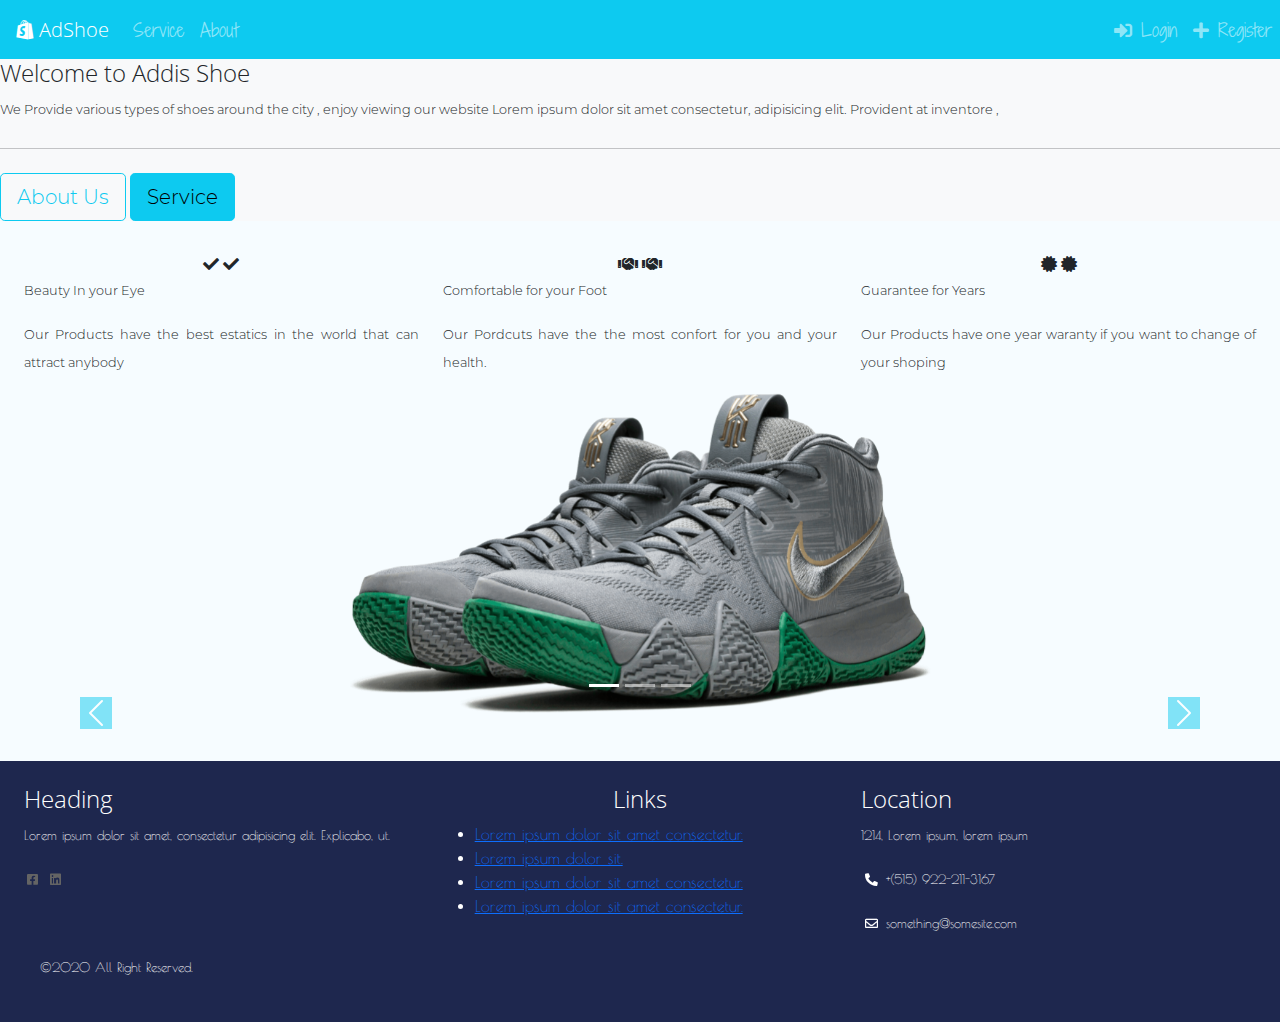
<file: index.html>
<!DOCTYPE html>
<html lang="en">
  <head>
    <meta charset="UTF-8" />
    <meta name="viewport" content="width=device-width, initial-scale=1.0" />
    <title>Shoe Website</title>
    <link rel="stylesheet" href="assets/bootstrap/css/bootstrap.min.css" />
    <link rel="stylesheet" href="assets/css/style.css" />
    <link rel="stylesheet" href="assets/fontawesome/css/all.min.css" />
    <!-- <script src="assets/bootstrap/js/bootstrap.min.js"></script> -->
  </head>
  <body>
    <!-- Navigation -->
    <nav class="navbar navbar-expand-md navbar-dark bg-info sticky-top">
      <a href="" class="navbar-brand">
        <i class="fab fa-shopify"></i>
        AdShoe
      </a>

      <button
        class="navbar-toggler"
        type="button"
        data-toggle="collapse"
        data-target="#collapseNav"
      >
        <span class="navbar-toggler-icon"></span>
      </button>

      <div class="collapse navbar-collapse" id="collapseNav">
        <ul class="navbar-nav">
          <li class="nav-item">
            <a href="services.html" class="nav-link">Service</a>
          </li>

          <li class="nav-item">
            <a href="about.html" class="nav-link">About</a>
          </li>
        </ul>

        <ul class="navbar-nav ms-auto">
          <li class="nav-item">
            <a href="login.html" class="nav-link"
              ><i class="fas fa-sign-in-alt"></i> Login</a
            >
          </li>

          <li class="nav-item">
            <a href="register.html" class="nav-link"
              ><i class="fas fa-plus"></i> Register</a
            >
          </li>
        </ul>
      </div>
    </nav>

    <!-- Header -->
    <div class="jumbotron bg-light" style="margin-bottom: 2rem">
      <h4>Welcome to Addis Shoe</h4>

      <p>
        We Provide various types of shoes around the city , enjoy viewing our
        website Lorem ipsum dolor sit amet consectetur, adipisicing elit.
        Provident at inventore ,
      </p>

      <hr class="my-4" />

      <a class="btn btn-outline-info btn-lg" href="about.html">About Us</a>
      <a class="btn btn-info btn-lg" href="services.html">Service</a>
    </div>

    <!-- Features -->
    <div class="row text-center px-4">
      <div class="col-lg-4 text-center">
        <i class="fas fa-check"></i>
        <i class="fas fa-check"></i>
        <p class="font-weight-bold">Beauty In your Eye</p>
        <p>
          Our Products have the best estatics in the world that can attract
          anybody
        </p>
      </div>

      <div class="col-lg-4">
        <i class="fas fa-handshake"></i>
        <i class="fas fa-handshake"></i>
        <p class="font-weight-bold">Comfortable for your Foot</p>
        <p>Our Pordcuts have the the most confort for you and your health.</p>
      </div>

      <div class="col-lg-4">
        <i class="fas fa-certificate"></i>
        <i class="fas fa-certificate"></i>
        <p class="font-weight-bold">Guarantee for Years</p>
        <p>
          Our Products have one year waranty if you want to change of your
          shoping
        </p>
      </div>
    </div>

    <!-- SlideShow -->
    <div id="MySlide" class="carousel slide" data-ride="carousel">
      <div class="carousel-inner text-center">
        <div class="carousel-item active">
          <img src="assets/images/shoe7.png" />
        </div>

        <div class="carousel-item">
          <img src="assets/images/shoe9.png" alt="" />
        </div>

        <div class="carousel-item">
          <img src="assets/images/shoe5.png" alt="" />
        </div>
      </div>

      <!-- Some of the products from store -->
      <div id="MySlide" class="carousel slide" data-ride="carousel">
        <ol class="carousel-indicators">
          <li data-target="#MySlide" data-slide-to="0" class="active"></li>
          <li data-target="#MySlide" data-slide-to="1"></li>
          <li data-target="#MySlide" data-slide-to="2"></li>
        </ol>

        <a
          class="carousel-control-prev"
          href="#MySlide"
          role="button"
          data-slide="prev"
        >
          <span
            class="carousel-control-prev-icon bg-info"
            aria-hidden="true"
          ></span>
          <span class="sr-only">Previous</span>
        </a>
        <a
          class="carousel-control-next"
          href="#MySlide"
          role="button"
          data-slide="next"
        >
          <span
            class="carousel-control-next-icon bg-info"
            aria-hidden="true"
          ></span>
          <span class="sr-only">Next</span>
        </a>
      </div>
    </div>

    <!-- The Footer -->

    <div class="container-fluid footer">
      <div class="row">
        <div class="col-md-4">
          <h4>Heading</h4>
          <p>
            Lorem ipsum dolor sit amet, consectetur adipisicing elit. Explicabo,
            ut.
          </p>

          <p>
            <a href="#"><i class="fab fa-facebook-square"></i></a>
            <a href="#"><i class="fab fa-linkedin"></i></a>
          </p>
        </div>
        <div class="col-md-4">
          <h4 class="text-white text-center">Links</h4>
          <ul>
            <li>
              <a href="">Lorem ipsum dolor sit amet consectetur.</a>
            </li>
            <li>
              <a href="">Lorem ipsum dolor sit.</a>
            </li>
            <li>
              <a href="">Lorem ipsum dolor sit amet consectetur.</a>
            </li>
            <li>
              <a href="">Lorem ipsum dolor sit amet consectetur.</a>
            </li>
          </ul>
        </div>

        <div class="col-md-4">
          <h4>Location</h4>
          <p>1214, Lorem ipsum, lorem ipsum</p>
          <p>
            <i class="fas fa-phone-alt"></i>
            +(515) 922-211-3167
          </p>
          <p>
            <i class="far fa-envelope"></i>
            something@somesite.com
          </p>
        </div>
      </div>
      <div class="row">
        <p class="rights">&copy;2020 All Right Reserved.</p>
      </div>
    </div>

    <script
      src="https://code.jquery.com/jquery-3.3.1.slim.min.js"
      integrity="sha384-q8i/X+965DzO0rT7abK41JStQIAqVgRVzpbzo5smXKp4YfRvH+8abtTE1Pi6jizo"
      crossorigin="anonymous"
    ></script>
    <script
      src="https://cdnjs.cloudflare.com/ajax/libs/popper.js/1.14.3/umd/popper.min.js"
      integrity="sha384-ZMP7rVo3mIykV+2+9J3UJ46jBk0WLaUAdn689aCwoqbBJiSnjAK/l8WvCWPIPm49"
      crossorigin="anonymous"
    ></script>
    <script
      src="https://stackpath.bootstrapcdn.com/bootstrap/4.1.3/js/bootstrap.min.js"
      integrity="sha384-ChfqqxuZUCnJSK3+MXmPNIyE6ZbWh2IMqE241rYiqJxyMiZ6OW/JmZQ5stwEULTy"
      crossorigin="anonymous"
    ></script>
  </body>
</html>
</file>
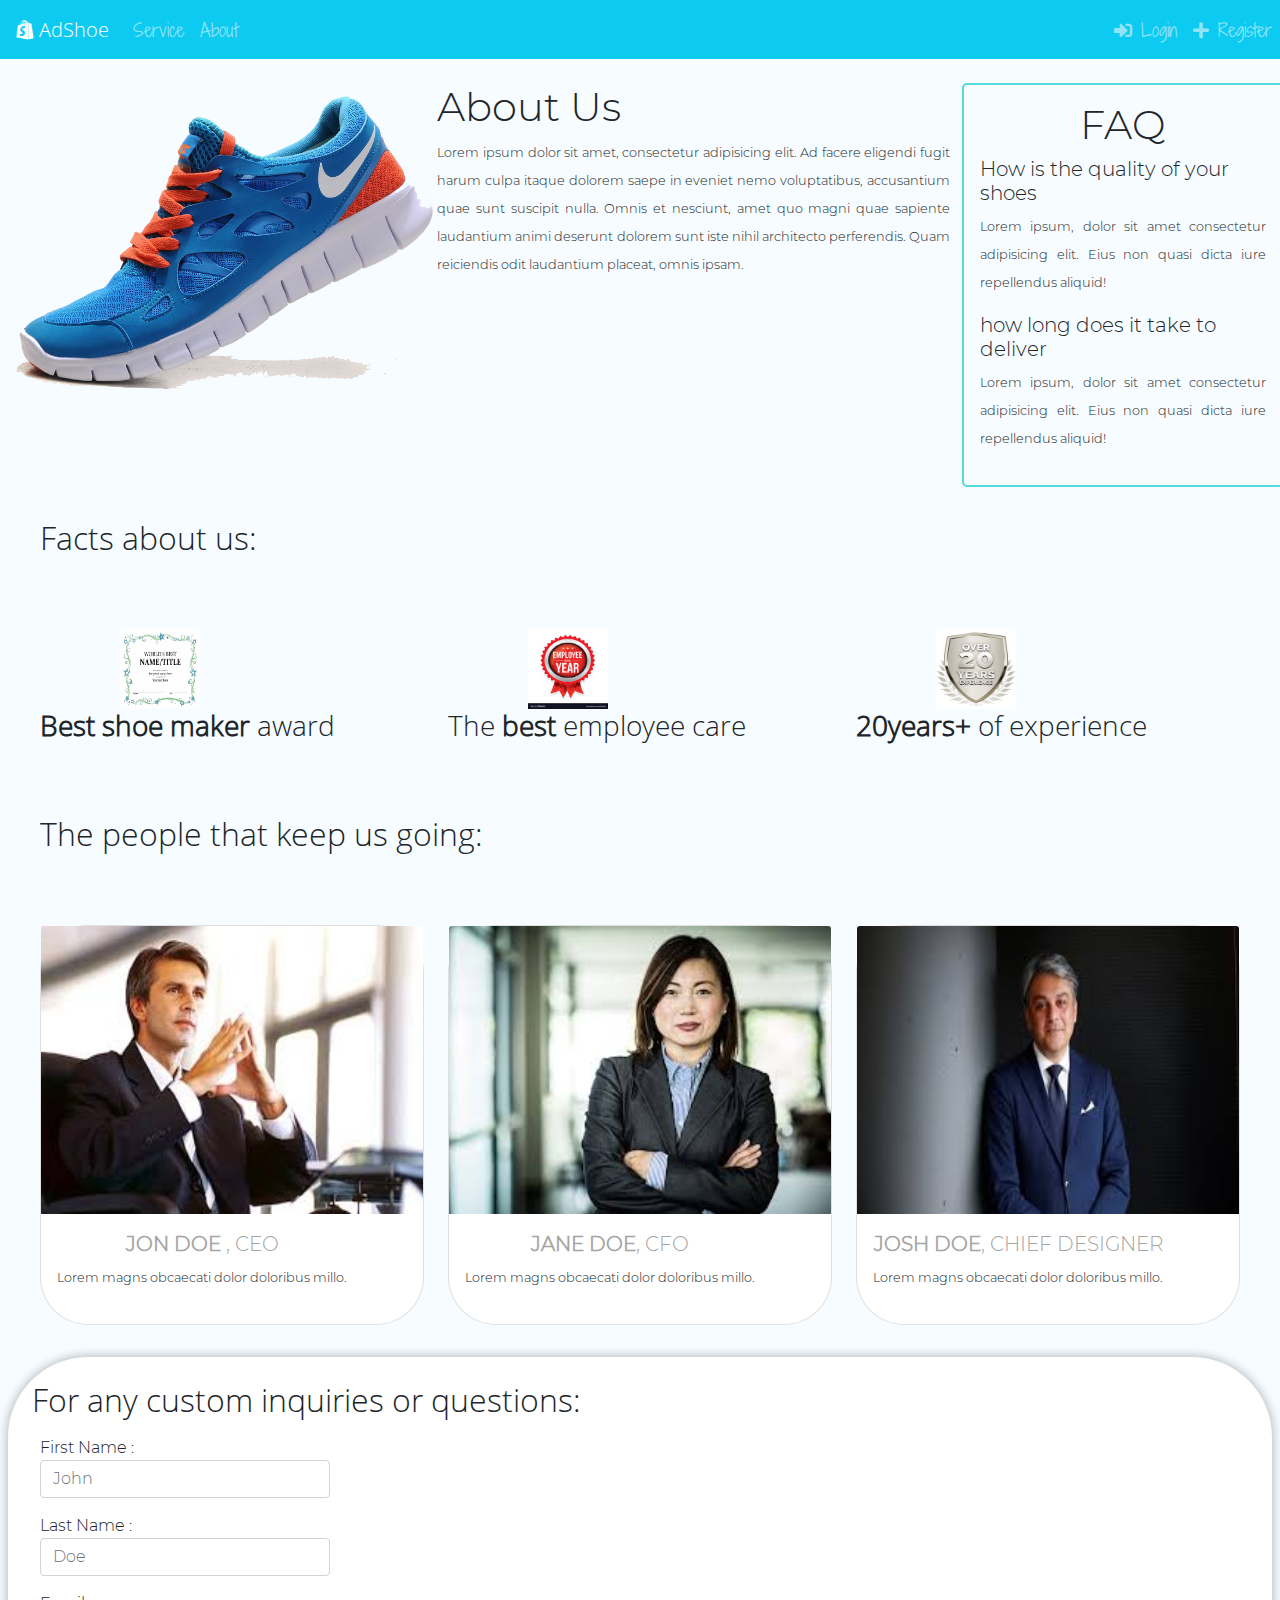
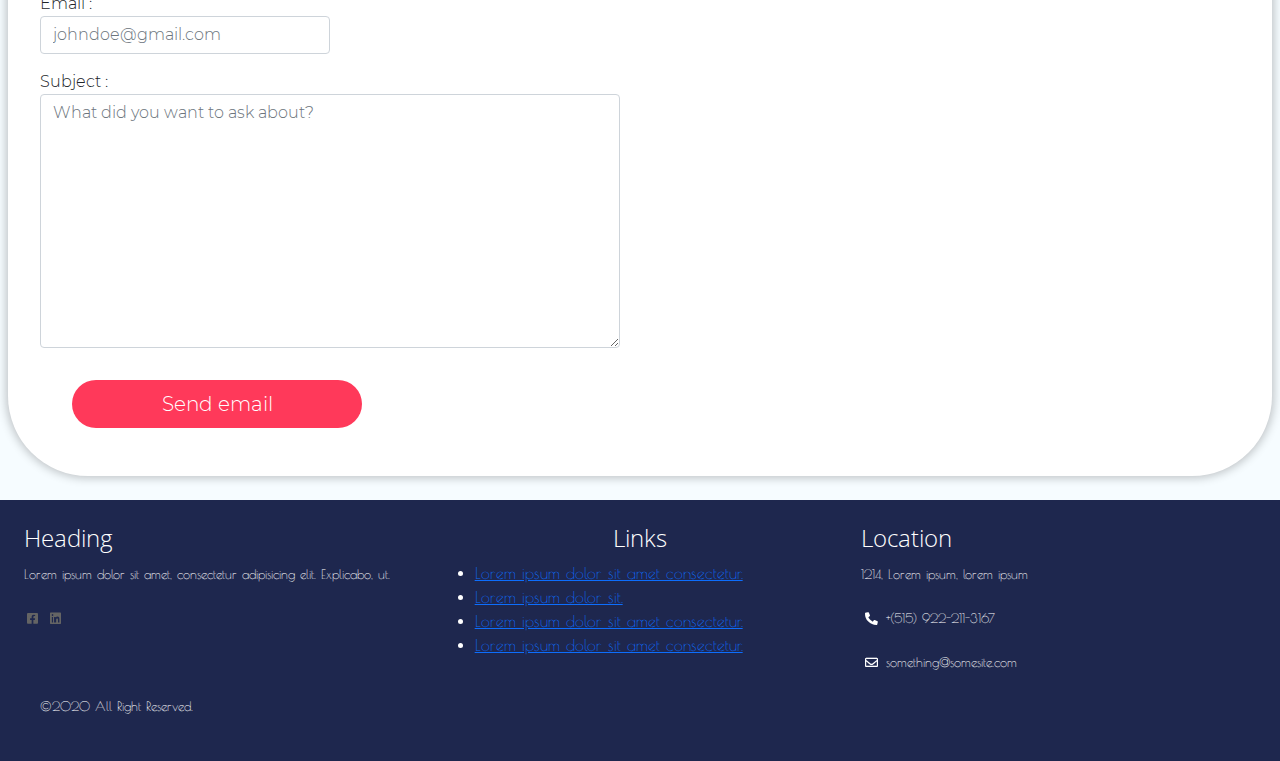
<file: about.html>
<!DOCTYPE html>
<html lang="en">
<head>
    <meta charset="UTF-8">
    <meta name="viewport" content="width=device-width, initial-scale=1.0">
    <title>About us</title>
    <link rel="stylesheet" href="assets/bootstrap/css/bootstrap.min.css">
    <link rel="stylesheet" href="assets/css/style.css" />
    <link rel="stylesheet" href="assets/fontawesome/css/all.min.css">
    <script src="assets/js/jquery-3.4.1.js"></script>
    <!-- <script src="assets/js/bootstrap.min.js"></script> -->
   
  
</head>
<body>
    <!-- Navigation -->
    <nav class="navbar navbar-expand-md navbar-dark bg-info sticky-top">
        <a href="" class="navbar-brand">
          <i class="fab fa-shopify"></i>
          AdShoe
        </a>
  
        <button
          class="navbar-toggler"
          type="button"
          data-toggle="collapse"
          data-target="#collapseNav"
        >
          <span class="navbar-toggler-icon"></span>
        </button>
  
        <div class="collapse navbar-collapse" id="collapseNav">
          <ul class="navbar-nav">
            <li class="nav-item">
              <a href="services.html" class="nav-link">Service</a>
            </li>
  
            <li class="nav-item">
              <a href="" class="nav-link">About</a>
            </li>
          </ul>
  
          <ul class="navbar-nav ms-auto">
            <li class="nav-item">

              <a href="login.html" class="nav-link"><i class="fas fa-sign-in-alt"></i> Login</a>
            </li>
  
            <li class="nav-item">
              <a href="register.html" class="nav-link"><i class="fas fa-plus"></i> Register</a>
            </li>
          </ul>
        </div>
      </nav>
    <!-- The body -->
      <div class="container-fluid">
        <div class="row">
            <div class="col-lg-4 col-md-6 text-white">
                <img src="assets/images/shoe4.png" alt="shoe">
            </div>
            <div class="col-lg-5 col-md-6 ">
                <h1>About Us</h1>
                <p>Lorem ipsum dolor sit amet, consectetur adipisicing elit. Ad facere eligendi fugit harum culpa itaque dolorem saepe in eveniet nemo voluptatibus, accusantium quae sunt suscipit nulla. Omnis et nesciunt, amet quo magni quae sapiente laudantium animi deserunt dolorem sunt iste nihil architecto perferendis. Quam reiciendis odit laudantium placeat, omnis ipsam.</p>
            </div>
            <div class="col-lg-3 d-none d-lg-block FAQ">
                <h1 class="text-center">FAQ</h1>
                <h5>How is the quality of your shoes</h5>
                <p>Lorem ipsum, dolor sit amet consectetur adipisicing elit. Eius non quasi dicta iure repellendus aliquid!</p>
                <h5>how long does it take to deliver</h5>
                <p>Lorem ipsum, dolor sit amet consectetur adipisicing elit. Eius non quasi dicta iure repellendus aliquid!</p>
            </div>
        </div>
        <div class="row about">
            <h2>Facts about us:</h2>
        </div>
         <div class="row about">
            <div class="col-md-4">
                <img src="assets/images/award.png" alt="" class="iconImg">
                <h3> <strong> Best shoe maker </strong>award</h3>
            </div>
            <div class="col-md-4 ">
                <img src="assets/images/employes.jpg" alt="" class="iconImg">
                <h3>The  <strong> best</strong> employee care</h3>
            </div>
            <div class="col-md-4">
                <img src="assets/images/20yrs.jpg" alt="" class="iconImg">
                <h3> <strong>20years+</strong> of experience</h3>
                
            </div>
        </div>
        <div class="jumbotron">
        <div class="row about">
            <h2>The people that keep us going:</h2>
        </div>
        <div class="row about ourTeam">
            <div class="col-md-4">
                <div class="card aboutCard about1">
                    <img class="card-img-top img-fluid" src="assets/images/jon.jpg" alt="">
                    <div class="card-body">
                      <h5 class="card-title"> <strong>Jon Doe</strong> , CEO</h5>
                      <p class="card-text">Lorem magns obcaecati dolor doloribus millo.</p>
                      
                    </div>
                </div>
            </div>
            <div class="col-md-4">
                <div class="card aboutCard about2">
                    <img class="card-img-top img-fluid" src="assets/images/jane.jpg" alt="">
                    <div class="card-body">
                      <h5 class="card-title"><strong>Jane Doe</strong>, CFO</h5>
                      <p class="card-text">Lorem magns obcaecati dolor doloribus millo.</p>
                      
                    </div>
                </div>
            </div>
            <div class="col-md-4">
                <div class="card aboutCard about3">
                    <img class="card-img-top img-fluid" src="assets/images/josh.jpg" alt="">
                    <div class="card-body">
                      <h5 class="card-title "><strong>Josh Doe</strong>, Chief Designer</h5>
                      <p class="card-text ">Lorem magns obcaecati dolor doloribus millo.</p>
                      
                    </div>
                </div>
            </div>
            
        </div>
    </div>
    <div class="jumbotron contacts">
        <div class="row">
            <h2>For any custom inquiries or questions:</h2>
        </div>
        <div class="row">
            <div class="col-md-6">
                <form action="">
                        <div class="form-group">
                            <label for="fname">First Name : </label>
                            <input class="form-control" type="text" name="fname" id="fname" placeholder="John">
                        </div>
                        <div class="form-group">
                            <label for="sname">Last Name : </label>
                            <input class="form-control" type="text" name="lname" id="fname" placeholder="Doe">
                        </div>
                        <div class="form-group">
                            <label for="memail">Email : </label>
                            <input class="form-control" type="email" name="memail" id="memail" placeholder="johndoe@gmail.com">
                        </div>
                        <div class="form-group">
                            <label>Subject : </label>
                            <textarea  class="form-control" name="" id="" cols="15" rows="10" placeholder="What did you want to ask about?"></textarea>
                        </div>
                       
                        <div class="form-group"><label for="fname">
                            <input class="form-control-lg btn btn-primary btn-lg sendEmail text-center" type="submit" value="Send email">
                        </div>
                        
                </form>
            </div>
            <div class="col-md-6">
                <div class="mapouter"><div class="gmap_canvas"><iframe width="600" height="500" id="gmap_canvas" src="https://maps.google.com/maps?q=2880%20Broadway,%20New%20York&t=&z=13&ie=UTF8&iwloc=&output=embed" frameborder="0" scrolling="no" marginheight="0" marginwidth="0"></iframe><a href="https://embedgooglemap.net/maps/46"></a><br><style>.mapouter{position:relative;text-align:right;height:500px;width:600px;}</style><a href="https://google-map-generator.com">embed responsive google map</a><style>.gmap_canvas {overflow:hidden;background:none!important;height:500px;width:600px;}</style></div></div>
            </div>
        </div>
    </div>
        </div>
    <!-- Footer -->
    <div class="container-fluid footer " style="margin-top: 0 ;">
        <div class="row">
          <div class="col-md-4">
            <h4  >Heading</h4>
            <p  >
              Lorem ipsum dolor sit amet, consectetur adipisicing elit. Explicabo,
              ut.
            </p>
  
            <p  >
              <a href="#"><i class="fab fa-facebook-square "></i></a>
              <a href="#"><i class="fab fa-linkedin"></i></a>
             
            </p>
  
            
          </div>
          <div class="col-md-4">
            <h4 class="text-white text-center">Links</h4>
            <ul>
              <li>
                <a href="">Lorem ipsum dolor sit amet consectetur.</a>
              </li>
              <li>
                <a href="">Lorem ipsum dolor sit.</a>
              </li>
              <li>
                <a href="">Lorem ipsum dolor sit amet consectetur.</a>
              </li>
              <li>
                <a href="">Lorem ipsum dolor sit amet consectetur.</a>
              </li>
            </ul>
          </div>
  
          <div class="col-md-4">
            <h4  >Location</h4>
            <p  >
              1214, Lorem ipsum, lorem ipsum
            </p>
            <p  >
              <i class="fas fa-phone-alt"></i>
              +(515) 922-211-3167
            </p>
            <p  >
              <i class="far fa-envelope"></i>
              something@somesite.com
            </p>
          </div>
        </div>
        <div class="row">
          <p class="rights">&copy;2020 All Right Reserved.</p>
        </div>
      </div>

    
     
    


     
     

      
     
      <script
      src="https://code.jquery.com/jquery-3.3.1.slim.min.js"
      integrity="sha384-q8i/X+965DzO0rT7abK41JStQIAqVgRVzpbzo5smXKp4YfRvH+8abtTE1Pi6jizo"
      crossorigin="anonymous"
    ></script>
    <script
      src="https://cdnjs.cloudflare.com/ajax/libs/popper.js/1.14.3/umd/popper.min.js"
      integrity="sha384-ZMP7rVo3mIykV+2+9J3UJ46jBk0WLaUAdn689aCwoqbBJiSnjAK/l8WvCWPIPm49"
      crossorigin="anonymous"
    ></script>
    <script
      src="https://stackpath.bootstrapcdn.com/bootstrap/4.1.3/js/bootstrap.min.js"
      integrity="sha384-ChfqqxuZUCnJSK3+MXmPNIyE6ZbWh2IMqE241rYiqJxyMiZ6OW/JmZQ5stwEULTy"
      crossorigin="anonymous"
    ></script>
</body>
</html>
</file>
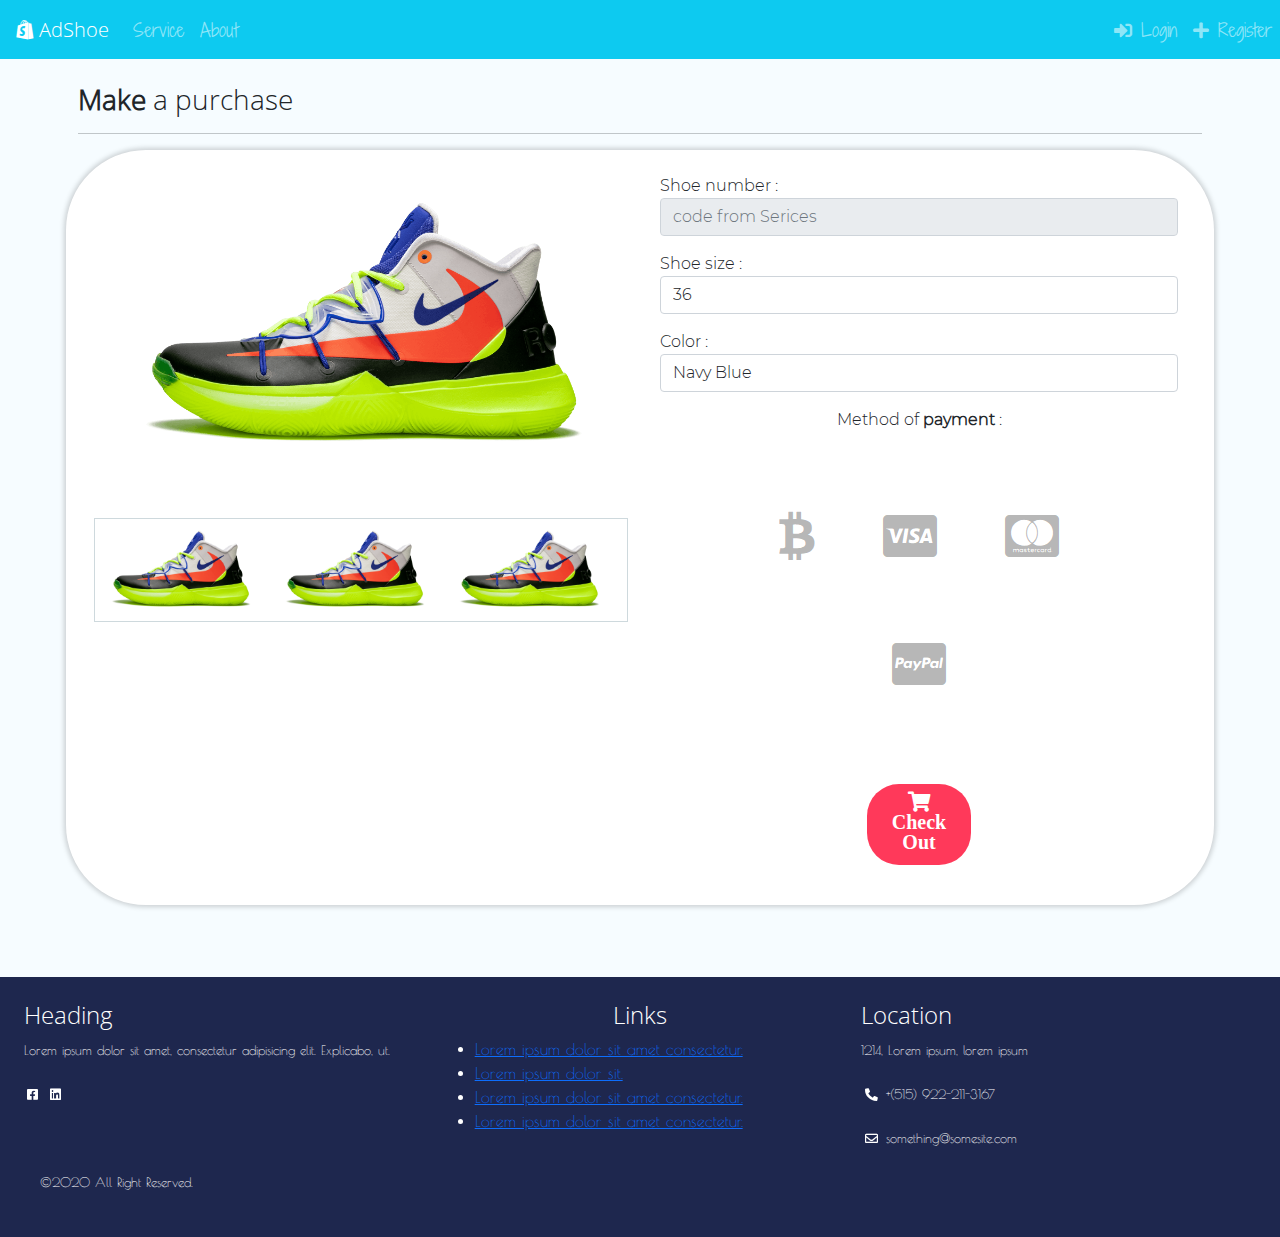
<file: buy.html>
<!DOCTYPE html>
<html lang="en">
  <head>
    <meta charset="UTF-8" />
    <meta name="viewport" content="width=device-width, initial-scale=1.0" />
    <title>Shop</title>
    <link rel="stylesheet" href="assets/bootstrap/css/bootstrap.min.css" />
    <link rel="stylesheet" href="assets/css/style.css" />
    <link rel="stylesheet" href="assets/fontawesome/css/all.min.css" />
    <script src="assets/js/jquery-3.4.1.js"></script>
    <script src="assets/bootstrap/js/bootstrap.min.js"></script>
  </head>
  <body>
    <!-- Navigation -->
    <nav class="navbar navbar-expand-md navbar-dark bg-info sticky-top">
      <a href="index.html" class="navbar-brand">
        <i class="fab fa-shopify"></i> AdShoe</a
      >

      <button
        class="navbar-toggler"
        type="button"
        data-toggle="collapse"
        data-target="#collapseNav"
      >
        <span class="navbar-toggler-icon"></span>
      </button>

      <div class="collapse navbar-collapse" id="collapseNav">
        <ul class="navbar-nav">
          <li class="nav-item">
            <a href="services.html" class="nav-link">Service</a>
          </li>

          <li class="nav-item">
            <a href="about.html" class="nav-link">About</a>
          </li>
        </ul>

        <ul class="navbar-nav ms-auto">
          <li class="nav-item">
            <a href="login.html" class="nav-link"
              ><i class="fas fa-sign-in-alt"></i> Login</a
            >
          </li>

          <li class="nav-item">
            <a href="register.html" class="nav-link"
              ><i class="fas fa-plus"></i> Register</a
            >
          </li>
        </ul>
      </div>
    </nav>

    <!-- The Buying phase -->

    <div class="container">
      <h3><strong> Make </strong>a purchase</h3>
      <hr />
      <div class="row buyRow">
        <div class="col">
          <img src="assets/images/shoe8.png" alt="" />
          <div class="little-images">
            <img src="assets/images/shoe8.png" alt="" />
            <img src="assets/images/shoe8.png" alt="" />
            <img src="assets/images/shoe8.png" alt="" />
          </div>
        </div>
        <div class="col">
          <form action="">
            <div class="form-group">
              <label>Shoe number : </label>
              <input
                class="form-control"
                type="text"
                disabled
                placeholder="code from Serices"
              />
            </div>
            <div class="form-group">
              <label>Shoe size : </label>
              <select class="form-control" id="shoeSize">
                <option value="36">36</option>
                <option value="37">37</option>
                <option value="38">38</option>
                <option value="39">39</option>
                <option value="40">40</option>
                <option value="41">41</option>
                <option value="42">42</option>
                <option value="43">43</option>
                <option value="44">44</option>
              </select>
            </div>
            <div class="form-group">
              <label>Color : </label>
              <select class="form-control" id="shoeSize">
                <option value="36">Navy Blue</option>
                <option value="37">White Smoke</option>
                <option value="38">Matt Black</option>
                <option value="39">Showy Gold</option>
                <option value="40">Pale Violet Red</option>
                <option value="41">Lavender</option>
                <option value="42">Turquoise</option>
                <option value="43">Yellow</option>
                <option value="44">Lime Green</option>
              </select>
            </div>
            <div class="form-group payment">
              <label class="buyTitle text-center">
                Method of <strong>payment</strong> :
              </label>
              <div id="radios" class="text-center">
                <label for="driving" class="material-icons">
                  <input
                    type="radio"
                    name="mode"
                    id="driving"
                    value="driving"
                  />
                  <i class="fab fa-btc fa-3x"></i>
                </label>
                <label for="cycling" class="material-icons">
                  <input
                    type="radio"
                    name="mode"
                    id="cycling"
                    value="cycling"
                  />
                  <i class="fab fa-cc-visa fa-3x"></i>
                </label>
                <label for="walking" class="material-icons">
                  <input
                    type="radio"
                    name="mode"
                    id="walking"
                    value="walking"
                  />
                  <i class="fab fa-cc-mastercard fa-3x"></i>
                </label>
                <label for="male" class="material-icons">
                  <input type="radio" name="mode" id="male" value="walking" />
                  <i class="fab fa-cc-paypal fa-3x"></i>
                </label>
              </div>
            </div>

            <div class="form-group text-center">
              <button class="btn btn-lg btn-primary checkOut">
                <i class="fas fa-shopping-cart btnIcon"> Check Out</i>
              </button>
            </div>
          </form>
        </div>
      </div>
    </div>

    <!-- The Footer -->
    <div class="container-fluid footer">
      <div class="row">
        <div class="col-md-4">
          <h4>Heading</h4>
          <p>
            Lorem ipsum dolor sit amet, consectetur adipisicing elit. Explicabo,
            ut.
          </p>

          <p>
            <i class="fab fa-facebook-square"></i>
            <i class="fab fa-linkedin"></i>
          </p>
        </div>
        <div class="col-md-4">
          <h4 class="text-center">Links</h4>
          <ul>
            <li>
              <a href="">Lorem ipsum dolor sit amet consectetur.</a>
            </li>
            <li>
              <a href="">Lorem ipsum dolor sit.</a>
            </li>
            <li>
              <a href="">Lorem ipsum dolor sit amet consectetur.</a>
            </li>
            <li>
              <a href="">Lorem ipsum dolor sit amet consectetur.</a>
            </li>
          </ul>
        </div>

        <div class="col-md-4">
          <h4>Location</h4>
          <p>1214, Lorem ipsum, lorem ipsum</p>
          <p>
            <i class="fas fa-phone-alt"></i>
            +(515) 922-211-3167
          </p>
          <p>
            <i class="far fa-envelope"></i>
            something@somesite.com
          </p>
        </div>
      </div>
      <div class="row">
        <p class="rights">&copy;2020 All Right Reserved.</p>
      </div>
    </div>

    <script
      src="https://code.jquery.com/jquery-3.3.1.slim.min.js"
      integrity="sha384-q8i/X+965DzO0rT7abK41JStQIAqVgRVzpbzo5smXKp4YfRvH+8abtTE1Pi6jizo"
      crossorigin="anonymous"
    ></script>
    <script
      src="https://cdnjs.cloudflare.com/ajax/libs/popper.js/1.14.3/umd/popper.min.js"
      integrity="sha384-ZMP7rVo3mIykV+2+9J3UJ46jBk0WLaUAdn689aCwoqbBJiSnjAK/l8WvCWPIPm49"
      crossorigin="anonymous"
    ></script>
    <script
      src="https://stackpath.bootstrapcdn.com/bootstrap/4.1.3/js/bootstrap.min.js"
      integrity="sha384-ChfqqxuZUCnJSK3+MXmPNIyE6ZbWh2IMqE241rYiqJxyMiZ6OW/JmZQ5stwEULTy"
      crossorigin="anonymous"
    ></script>
  </body>
</html>
</file>
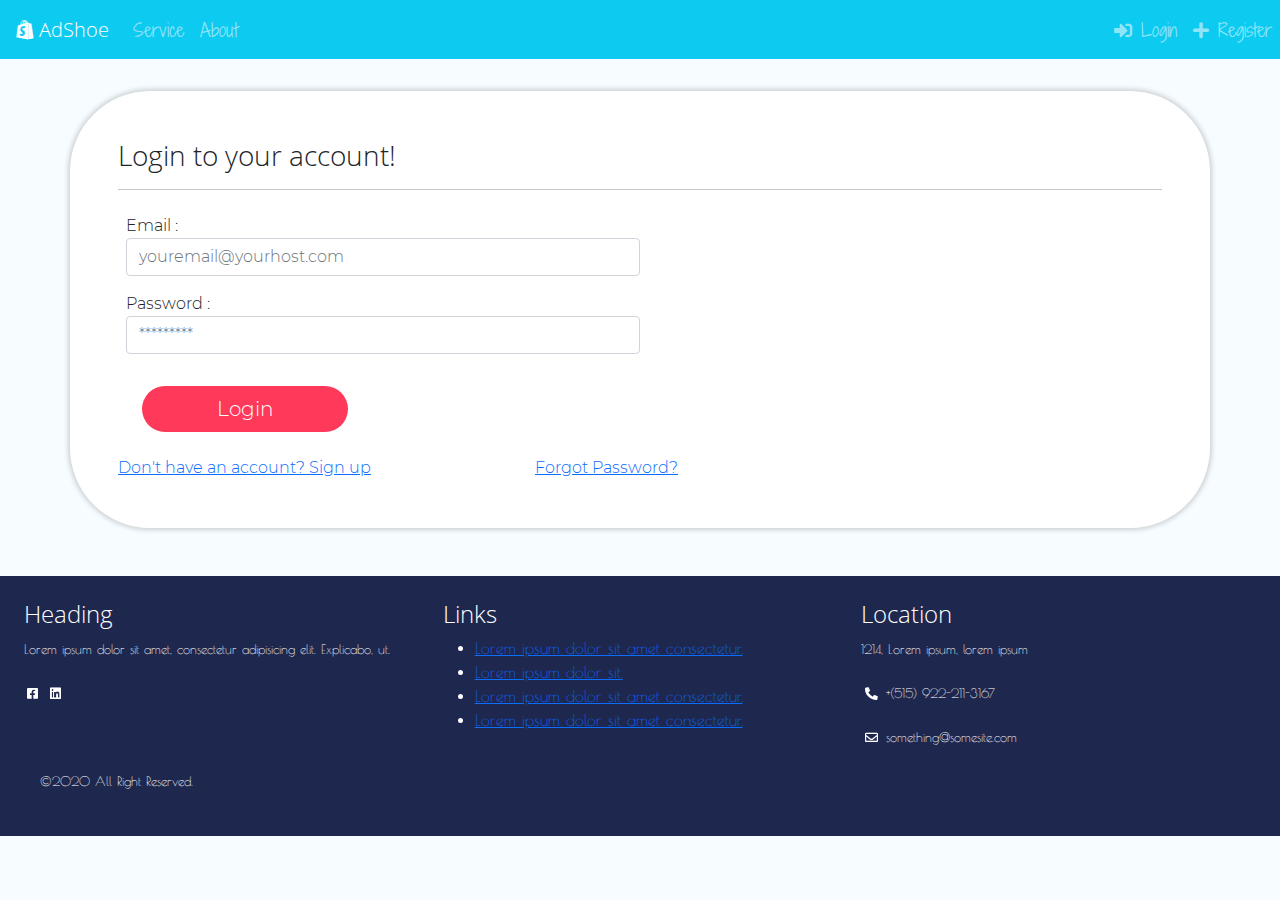
<file: login.html>
<!DOCTYPE html>
<html lang="en">
  <head>
    <meta charset="UTF-8" />
    <meta name="viewport" content="width=device-width, initial-scale=1.0" />
    <title>Login</title>
    <link rel="stylesheet" href="assets/bootstrap/css/bootstrap.min.css">
    <link rel="stylesheet" href="assets/css/style.css" />
    <link rel="stylesheet" href="assets/fontawesome/css/all.min.css">
    <script src="assets/js/jquery-3.4.1.js"></script>
    <script src="assets/bootstrap/js/bootstrap.min.js"></script>
    
  </head>
  <body>
    <!-- Navigation -->
    <nav class="navbar navbar-expand-md navbar-dark bg-info sticky-top">
      <a href="index.html" class="navbar-brand"> <i class="fab fa-shopify"></i>
        AdShoe</a>

      <button
        class="navbar-toggler"
        type="button"
        data-toggle="collapse"
        data-target="#collapseNav"
      >
        <span class="navbar-toggler-icon"></span>
      </button>

      <div class="collapse navbar-collapse" id="collapseNav">
        <ul class="navbar-nav">
          <li class="nav-item">
            <a href="services.html" class="nav-link">Service</a>
          </li>

          <li class="nav-item">
            <a href="about.html" class="nav-link">About</a>
          </li>
        </ul>

        <ul class="navbar-nav ms-auto">
          <li class="nav-item">
            <a href="login.html" class="nav-link"><i class="fas fa-sign-in-alt"></i> Login</a>
          </li>

          <li class="nav-item">
            <a href="register.html" class="nav-link"><i class="fas fa-plus"></i> Register</a>
          </li>
        </ul>
      </div>
    </nav>

    <!-- Registration -->
    
    
    <div class="container buyRow pad" >
      <h3>Login to your account!</h3>     <hr>
        <form action="">
            
            <div class="form-group">
                <label for="memail">Email : </label>
                <input class="form-control" type="email" name="memail" id="memail" placeholder="youremail@yourhost.com">
            </div>
            <div class="form-group">
                <label for="pass">Password : </label>
                <input class="form-control" type="password" name="pass" id="pass" placeholder="*********">
            </div>
            <div class="form-group"><label for="fname">
              <input class=" btn btn-lg btn-primary loginBtn" type="submit" value="Login">
          </div>

            <a href="register.html">Don't have an account? Sign up</a>
            <a href="#" class="forgotPass">Forgot Password?</a>
            
        </form>
    </div>

    <!-- The Footer -->
    <div class="container-fluid footer ">
      <div class="row">
        <div class="col-md-4">
          <h4 class="text-white">Heading</h4>
          <p class="text-white">
            Lorem ipsum dolor sit amet, consectetur adipisicing elit. Explicabo,
            ut.
          </p>

          <p class="text-white">
            <i class="fab fa-facebook-square"></i>
            <i class="fab fa-linkedin"></i>
           
          </p>

          
        </div>
        <div class="col-md-4">
          <h4 class="text-white">Links</h4>
          <ul>
            <li>
              <a href="">Lorem ipsum dolor sit amet consectetur.</a>
            </li>
            <li>
              <a href="">Lorem ipsum dolor sit.</a>
            </li>
            <li>
              <a href="">Lorem ipsum dolor sit amet consectetur.</a>
            </li>
            <li>
              <a href="">Lorem ipsum dolor sit amet consectetur.</a>
            </li>
          </ul>
        </div>

        <div class="col-md-4">
          <h4 class="text-white">Location</h4>
          <p class="text-white">
            1214, Lorem ipsum, lorem ipsum
          </p>
          <p class="text-white">
            <i class="fas fa-phone-alt"></i>
            +(515) 922-211-3167
          </p>
          <p class="text-white">
            <i class="far fa-envelope"></i>
            something@somesite.com
          </p>
        </div>
      </div>
      <div class="row">
        <p class="rights">&copy;2020 All Right Reserved.</p>
      </div>
    </div>

    <script
    src="https://code.jquery.com/jquery-3.3.1.slim.min.js"
    integrity="sha384-q8i/X+965DzO0rT7abK41JStQIAqVgRVzpbzo5smXKp4YfRvH+8abtTE1Pi6jizo"
    crossorigin="anonymous"
  ></script>
  <script
    src="https://cdnjs.cloudflare.com/ajax/libs/popper.js/1.14.3/umd/popper.min.js"
    integrity="sha384-ZMP7rVo3mIykV+2+9J3UJ46jBk0WLaUAdn689aCwoqbBJiSnjAK/l8WvCWPIPm49"
    crossorigin="anonymous"
  ></script>
  <script
    src="https://stackpath.bootstrapcdn.com/bootstrap/4.1.3/js/bootstrap.min.js"
    integrity="sha384-ChfqqxuZUCnJSK3+MXmPNIyE6ZbWh2IMqE241rYiqJxyMiZ6OW/JmZQ5stwEULTy"
    crossorigin="anonymous"
  ></script>

  </body>
</html>
</file>
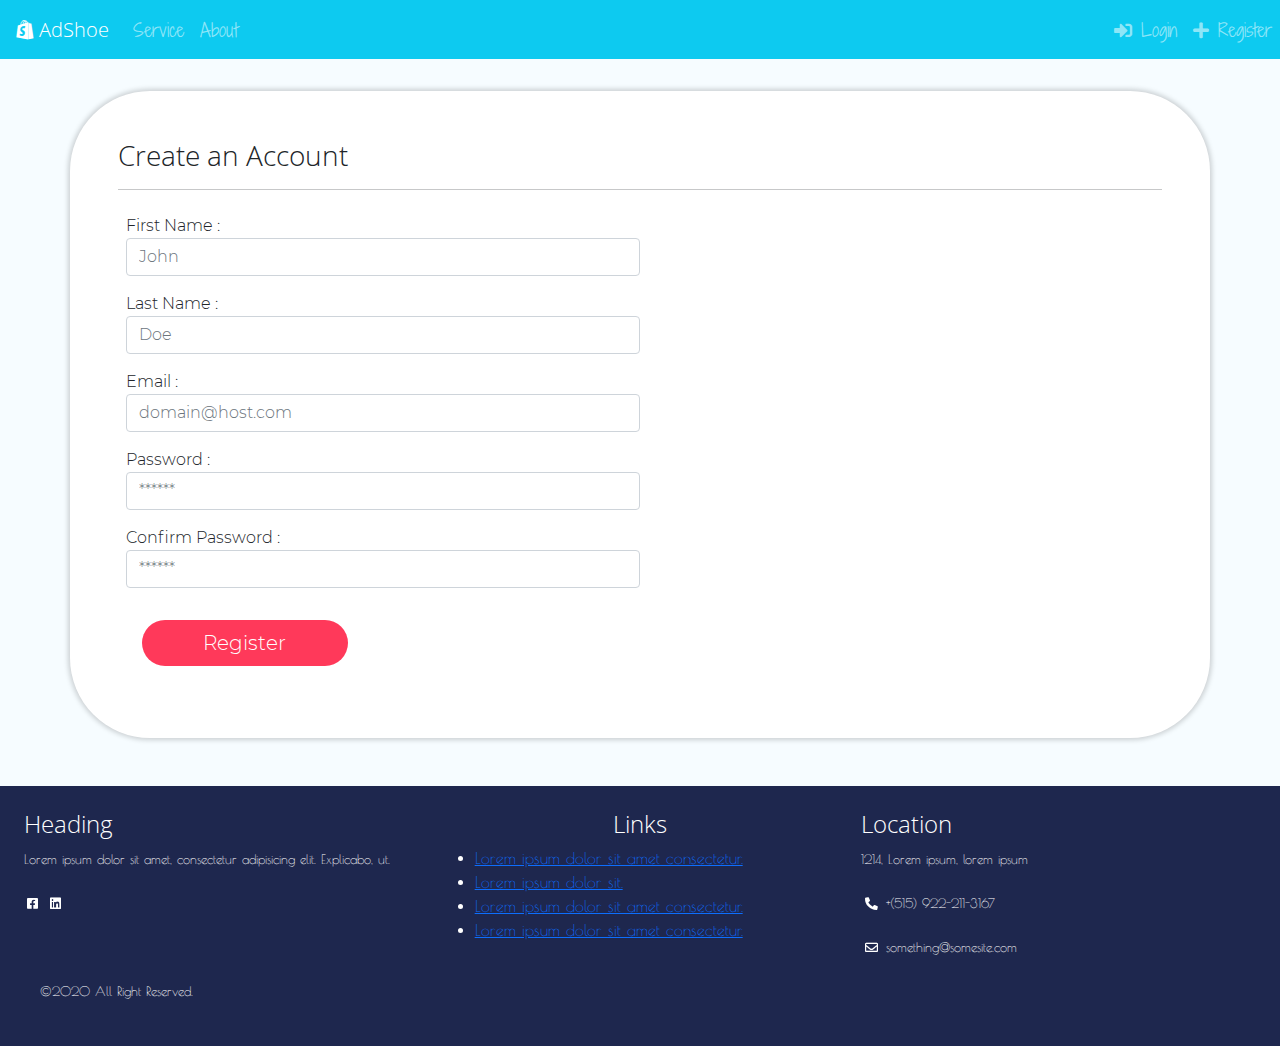
<file: register.html>
<!DOCTYPE html>
<html lang="en">
  <head>
    <meta charset="UTF-8" />
    <meta name="viewport" content="width=device-width, initial-scale=1.0" />
    <title>Register</title>
    <link rel="stylesheet" href="assets/bootstrap/css/bootstrap.min.css">
    <link rel="stylesheet" href="assets/css/style.css" />
    <link rel="stylesheet" href="assets/fontawesome/css/all.min.css">
    <script src="assets/js/jquery-3.4.1.js"></script>
    <script src="assets/bootstrap/js/bootstrap.min.js"></script>
    
  </head>
  <body>
    <!-- Navigation -->
    <nav class="navbar navbar-expand-md navbar-dark bg-info sticky-top">
      <a href="index.html" class="navbar-brand"><i class="fab fa-shopify"></i>
        AdShoe</a>

      <button
        class="navbar-toggler"
        type="button"
        data-toggle="collapse"
        data-target="#collapseNav"
      >
        <span class="navbar-toggler-icon"></span>
      </button>

      <div class="collapse navbar-collapse" id="collapseNav">
        <ul class="navbar-nav">
          <li class="nav-item">
            <a href="services.html" class="nav-link">Service</a>
          </li>

          <li class="nav-item">
            <a href="about.html" class="nav-link">About</a>
          </li>
        </ul>

        <ul class="navbar-nav ms-auto">
          <li class="nav-item">
            <a href="login.html" class="nav-link"><i class="fas fa-sign-in-alt"></i> Login</a>
          </li>

          <li class="nav-item">
            <a href="register.html" class="nav-link"><i class="fas fa-plus"></i> Register</a>
          </li>
        </ul>
      </div>
    </nav>

    <!-- Registration -->
    
    
    <div class="container buyRow pad">
      <h3>Create an Account</h3>     <hr>
        <form action="">
            <div class="form-group">
                <label for="fname">First Name : </label>
                <input class="form-control" type="text" name="fname" id="fname" placeholder="John">
            </div>
            <div class="form-group">
                <label for="sname">Last Name : </label>
                <input class="form-control" type="text" name="lname" id="fname" placeholder="Doe">
            </div>
            <div class="form-group">
                <label for="memail">Email : </label>
                <input class="form-control" type="email" name="memail" id="memail" placeholder="domain@host.com">
            </div>
            <div class="form-group">
                <label for="pass">Password : </label>
                <input class="form-control" type="password" name="pass" id="pass" placeholder="******">
            </div>
            <div class="form-group">
                <label for="pass2">Confirm Password : </label>
                <input class="form-control" type="password" name="pass2" id="pass2" placeholder="******">
            </div>
            <div class="form-group"><label for="fname">
                <input class=" btn btn-lg btn-primary register" type="submit" value="Register">
            </div>
        </form>
    </div>

    <!-- The footer -->
    <div class="container-fluid footer ">
      <div class="row">
        <div class="col-md-4">
          <h4  >Heading</h4>
          <p  >
            Lorem ipsum dolor sit amet, consectetur adipisicing elit. Explicabo,
            ut.
          </p>

          <p  >
            <i class="fab fa-facebook-square"></i>
            <i class="fab fa-linkedin"></i>
           
          </p>

          
        </div>
        <div class="col-md-4">
          <h4 class="text-center">Links</h4>
          <ul>
            <li>
              <a href="">Lorem ipsum dolor sit amet consectetur.</a>
            </li>
            <li>
              <a href="">Lorem ipsum dolor sit.</a>
            </li>
            <li>
              <a href="">Lorem ipsum dolor sit amet consectetur.</a>
            </li>
            <li>
              <a href="">Lorem ipsum dolor sit amet consectetur.</a>
            </li>
          </ul>
        </div>

        <div class="col-md-4">
          <h4  >Location</h4>
          <p  >
            1214, Lorem ipsum, lorem ipsum
          </p>
          <p  >
            <i class="fas fa-phone-alt"></i>
            +(515) 922-211-3167
          </p>
          <p  >
            <i class="far fa-envelope"></i>
            something@somesite.com
          </p>
        </div>
      </div>
      <div class="row">
        <p class="rights">&copy;2020 All Right Reserved.</p>
      </div>
    </div>


    <script
    src="https://code.jquery.com/jquery-3.3.1.slim.min.js"
    integrity="sha384-q8i/X+965DzO0rT7abK41JStQIAqVgRVzpbzo5smXKp4YfRvH+8abtTE1Pi6jizo"
    crossorigin="anonymous"
  ></script>
  <script
    src="https://cdnjs.cloudflare.com/ajax/libs/popper.js/1.14.3/umd/popper.min.js"
    integrity="sha384-ZMP7rVo3mIykV+2+9J3UJ46jBk0WLaUAdn689aCwoqbBJiSnjAK/l8WvCWPIPm49"
    crossorigin="anonymous"
  ></script>
  <script
    src="https://stackpath.bootstrapcdn.com/bootstrap/4.1.3/js/bootstrap.min.js"
    integrity="sha384-ChfqqxuZUCnJSK3+MXmPNIyE6ZbWh2IMqE241rYiqJxyMiZ6OW/JmZQ5stwEULTy"
    crossorigin="anonymous"
  ></script>

  </body>
</html>
</file>
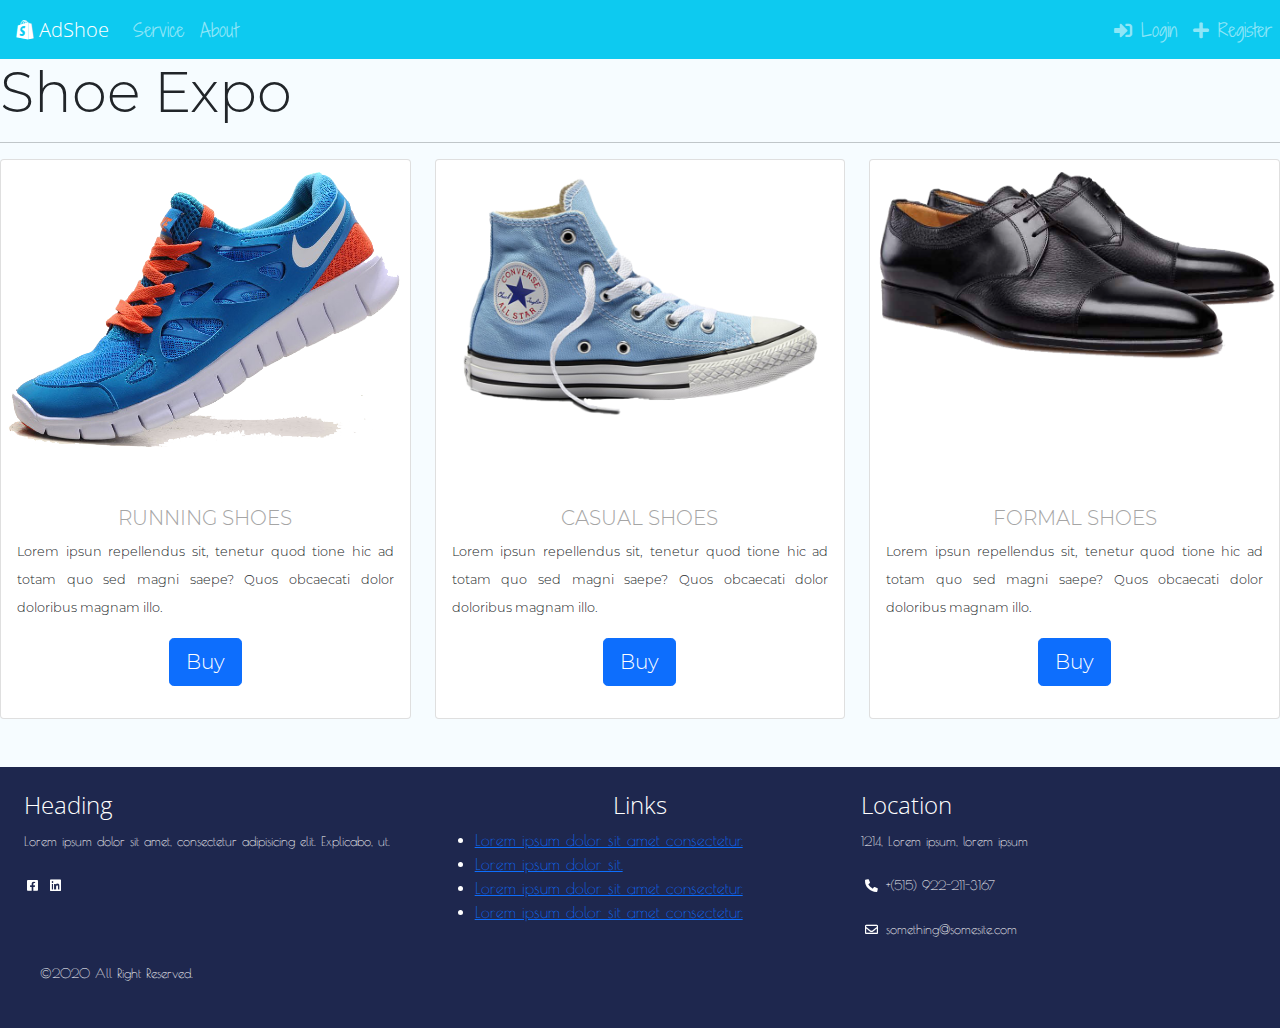
<file: services.html>
<!DOCTYPE html>
<html lang="en">
  <head>
    <meta charset="UTF-8" />
    <meta name="viewport" content="width=device-width, initial-scale=1.0" />
    <title>Shoe Website</title>
    <link rel="stylesheet" href="assets/bootstrap/css/bootstrap.min.css">
    <link rel="stylesheet" href="assets/css/style.css" />
    <link rel="stylesheet" href="assets/fontawesome/css/all.min.css">
    <script src="assets/js/jquery-3.4.1.js"></script>
    <script src="assets/bootstrap/js/bootstrap.min.js"></script>
  </head>
  <body>
    <!-- Navigation -->
    <nav class="navbar navbar-expand-md navbar-dark bg-info sticky-top">
      <a href="index.html" class="navbar-brand"><i class="fab fa-shopify"></i>
        AdShoe</a>

      <button
        class="navbar-toggler"
        type="button"
        data-toggle="collapse"
        data-target="#collapseNav"
      >
        <span class="navbar-toggler-icon"></span>
      </button>

      <div class="collapse navbar-collapse" id="collapseNav">
        <ul class="navbar-nav">
          <li class="nav-item">
            <a href="" class="nav-link">Service</a>
          </li>

          <li class="nav-item">
            <a href="about.html" class="nav-link">About</a>
          </li>
        </ul>

        <ul class="navbar-nav ms-auto">
          <li class="nav-item">
            <a href="login.html" class="nav-link"><i class="fas fa-sign-in-alt"></i> Login</a>
          </li>

          <li class="nav-item">
            <a href="register.html" class="nav-link"><i class="fas fa-plus"></i> Register</a>
          </li>
        </ul>
      </div>
    </nav>

    <p class="display-4">Shoe Expo</p>
<hr class="ml-auto">

<div class="container-fliud ml-auto mt-2">

  <div class="row text-center" >
    <div class="col-md-4">
      <div class="card">
        <img class="card-img-top img-fluid" src="assets/images/shoe4.png" alt="">
        <div class="card-body">
          <h5 class="card-title">Running Shoes</h5>
          <p class="card-text">Lorem ipsun repellendus sit, tenetur quod
            tione hic ad totam quo sed magni saepe? Quos obcaecati dolor doloribus magnam
            illo.</p>
          <a href="buy.html" class="btn btn-primary btn-lg">Buy</a>
        </div>
       </div>
     </div>
     <div class="col-md-4">
      <div class="card">
        <img class="card-img-top img-fluid" src="assets/images/shoe3.png" alt="">
        <div class="card-body">
          <h5 class="card-title">Casual Shoes</h5>
          <p class="card-text">Lorem ipsun repellendus sit, tenetur quod
            tione hic ad totam quo sed magni saepe? Quos obcaecati dolor doloribus magnam
            illo.</p>
          <a href="buy.html" class="btn btn-primary btn-lg">Buy</a>
        </div>
       </div>
     </div>
    
    <div class="col-md-4">
      <div class="card">
        <img class="card-img-top img-fluid" src="assets/images/shoe5.png" alt="">
        <div class="card-body">
          <h5 class="card-title">Formal Shoes</h5>
          <p class="card-text">Lorem ipsun repellendus sit, tenetur quod
            tione hic ad totam quo sed magni saepe? Quos obcaecati dolor doloribus magnam
            illo.</p>
          <a href="buy.html" class="btn btn-primary btn-lg">Buy</a>
        </div>
        </div>
      </div>
    </div>
  </div>
  
</div>

<!-- The footer -->
<div class="container-fluid footer ">
  <div class="row">
    <div class="col-md-4">
      <h4  >Heading</h4>
      <p  >
        Lorem ipsum dolor sit amet, consectetur adipisicing elit. Explicabo,
        ut.
      </p>

      <p  >
        <i class="fab fa-facebook-square"></i>
        <i class="fab fa-linkedin"></i>
       
      </p>

      
    </div>
    <div class="col-md-4">
      <h4 class="text-white text-center">Links</h4>
      <ul>
        <li>
          <a href="">Lorem ipsum dolor sit amet consectetur.</a>
        </li>
        <li>
          <a href="">Lorem ipsum dolor sit.</a>
        </li>
        <li>
          <a href="">Lorem ipsum dolor sit amet consectetur.</a>
        </li>
        <li>
          <a href="">Lorem ipsum dolor sit amet consectetur.</a>
        </li>
      </ul>
    </div>

    <div class="col-md-4">
      <h4  >Location</h4>
      <p  >
        1214, Lorem ipsum, lorem ipsum
      </p>
      <p  >
        <i class="fas fa-phone-alt"></i>
        +(515) 922-211-3167
      </p>
      <p  >
        <i class="far fa-envelope"></i>
        something@somesite.com
      </p>
    </div>
  </div>
  <div class="row">
    <p class="rights">&copy;2020 All Right Reserved.</p>
  </div>
</div>

<script
      src="https://code.jquery.com/jquery-3.3.1.slim.min.js"
      integrity="sha384-q8i/X+965DzO0rT7abK41JStQIAqVgRVzpbzo5smXKp4YfRvH+8abtTE1Pi6jizo"
      crossorigin="anonymous"
    ></script>
    <script
      src="https://cdnjs.cloudflare.com/ajax/libs/popper.js/1.14.3/umd/popper.min.js"
      integrity="sha384-ZMP7rVo3mIykV+2+9J3UJ46jBk0WLaUAdn689aCwoqbBJiSnjAK/l8WvCWPIPm49"
      crossorigin="anonymous"
    ></script>
    <script
      src="https://stackpath.bootstrapcdn.com/bootstrap/4.1.3/js/bootstrap.min.js"
      integrity="sha384-ChfqqxuZUCnJSK3+MXmPNIyE6ZbWh2IMqE241rYiqJxyMiZ6OW/JmZQ5stwEULTy"
      crossorigin="anonymous"
    ></script>
  
  </body>
</html>
</file>
<file: assets/css/style.css>
@font-face {
  font-family: "Montserrat";
  src: url("../fonts/Montserrat-Light.ttf");
}
@font-face {
  font-family: "PoiretOne";
  src: url("../fonts/PoiretOne-Regular.ttf");
}
@font-face {
  font-family: "Gayathri";
  src: url("../fonts/ShadowsIntoLightTwo-Regular.ttf");
}
@font-face {
  font-family: "OpenSans";
  src: url("../fonts/OpenSans-Light.ttf");
}
body {
  font-family: "Montserrat";
  background-color: #f6fcff;
}
h2,
h3,
h4 {
  font-family: "OpenSans";
}

.rights {
  margin-left: 1rem;
  color: white;
  font-size: 0.8rem;
}
.btn {
  transition: all 0.7s;
}
.container,
.container-fluid {
  padding: 1.5rem 0.5rem;
}
/* ================ The Footer========================= */
.footer {
  margin-top: 3rem;
  padding: 1.5rem;
  background-color: rgb(30, 39, 78);
  color: white;
  font-family: "PoiretOne";
}
.footer i {
  text-decoration: none;
  filter: grayscale();
  margin: 0.2rem;
  transition: all 0.5s;
}
.footer i:hover {
  filter: none;
  transform: scale(2);
}
/* ======================The Navbar===================== */

.navbar-nav {
  display: flex;
  justify-content: flex-end;
  align-items: flex-end;
  font-family: "Gayathri";
  font-size: large;
}
.nav-link {
  color: white;
}
.navbar-brand {
  font-family: "OpenSans";
  margin-left: 1rem;
}

label {
  display: block;
}
/* ====================Input form =========================== */
.form-group img {
  max-width: 10rem;
  max-height: 8rem;
  padding: 0 0.5rem;
}
.form-group {
  padding: 0.5rem;
}
.register,
.loginBtn,
.checkOut,
.sendEmail {
  color: white;
  margin: 1rem;
  background-color: rgb(255, 57, 90);
  border-radius: 2rem;
  border: none;
  width: 20%;
  transition: all 0.4s;
}
.sendEmail {
  width: 50%;
  margin-left: 2rem;
}
.register:hover,
.loginBtn:hover,
.checkOut:hover,
.sendEmail:hover {
  background-color: rgb(37, 170, 247);
}
.forgotPass {
  position: relative;
  left: 10rem;
}
/* .loginBtn {
  position: relative;
  left: 15%;
  top: 95%;
} */

input[type="email"],
input[type="text"],
input[type="password"] {
  width: 50%;
}
input[type="text"]:disabled,
select {
  width: 100%;
}
.number-spinner span {
  display: inline-block;
}
.numSpinner {
  color: brown;
  border: none;
  margin: 0 auto;
}
img {
  max-width: 55rem;
  max-height: 20rem;
}
.card {
  height: 35rem;
}

.card-body {
  position: absolute;
  bottom: 1rem;
}
/* =================== for the about page ========================= */
p {
  text-align: justify;
  line-height: 28px;
  font-size: 0.8rem;
}
.FAQ {
  border: solid 2px rgb(85, 218, 218);
  border-radius: 5px;
  padding: 1rem;
  font-size: 0.8rem;
}
.iconImg {
  width: 5rem;
  height: 5rem;
  border-radius: 0%;
  position: relative;
  left: 5rem;
}
.about {
  padding: 2rem;
}
.aboutCard {
  height: 25rem;
  border-radius: 3rem;
}
.aboutCard:hover .ourTeam img {
  transform: scale(1.2);
}
.card-title {
  text-align: center;
  color: rgb(165, 165, 165);
  text-transform: uppercase;
}
textarea {
  width: 50%;
}
.ourTeam img {
  height: 18rem;
  width: 100%;
}
.contacts {
  border-radius: 5rem;
  padding: 1.5rem;
  box-shadow: 0 0 10px 2px rgba(0, 0, 0, 0.233);
  background-color: white;
}
.jumbotron {
  margin: 0;
}

/* ---------------- THe buy page----------------- */

.buyRow {
  border-radius: 5rem;
  box-shadow: 0 0 5px 2px rgba(0, 0, 0, 0.178);
  padding: 1rem;
  background-color: white;
}
.pad {
  padding: 3rem;
  margin-top: 2rem;
}
.little-images {
  border: solid 1px rgb(206, 217, 221);
  margin-top: 2rem;
}
.little-images img {
  display: inline-block;
  width: 32%;
}

@media only screen and (max-width: 790px) {
  input[type="email"],
  input[type="text"],
  input[type="password"],
  textarea {
    width: 100%;
  }
  .loginBtn,
  .register,
  .checkOut {
    width: 50%;
  }

  img {
    max-width: 22rem;
    max-height: 14rem;
  }
  .form-group img {
    display: block;
  }
}
/* ============== the radio buttons for the buy page */
#radios label {
  cursor: pointer;
  position: relative;
}

input[type="radio"] {
  opacity: 0;
  position: absolute;
}

input[type="radio"] + i {
  color: rgba(0, 0, 0, 0.3);
  border-radius: 20%;
  padding: 3rem 2rem 2rem;
  transition: all 0.4s;
  -webkit-transition: all 0.6s;
}

input[type="radio"]:checked + i {
  color: rgb(0, 0, 66);
}
input[type="radio"]:focus + i {
  color: rgb(30, 39, 78);
}
#radios {
  padding: 2rem;
  display: inline-block;
  width: 100%;
}

html {
  height: 100%;
  font-family: Roboto, -apple-system, sans-serif;
}

.material-icons {
  display: inline;
}
</file>
